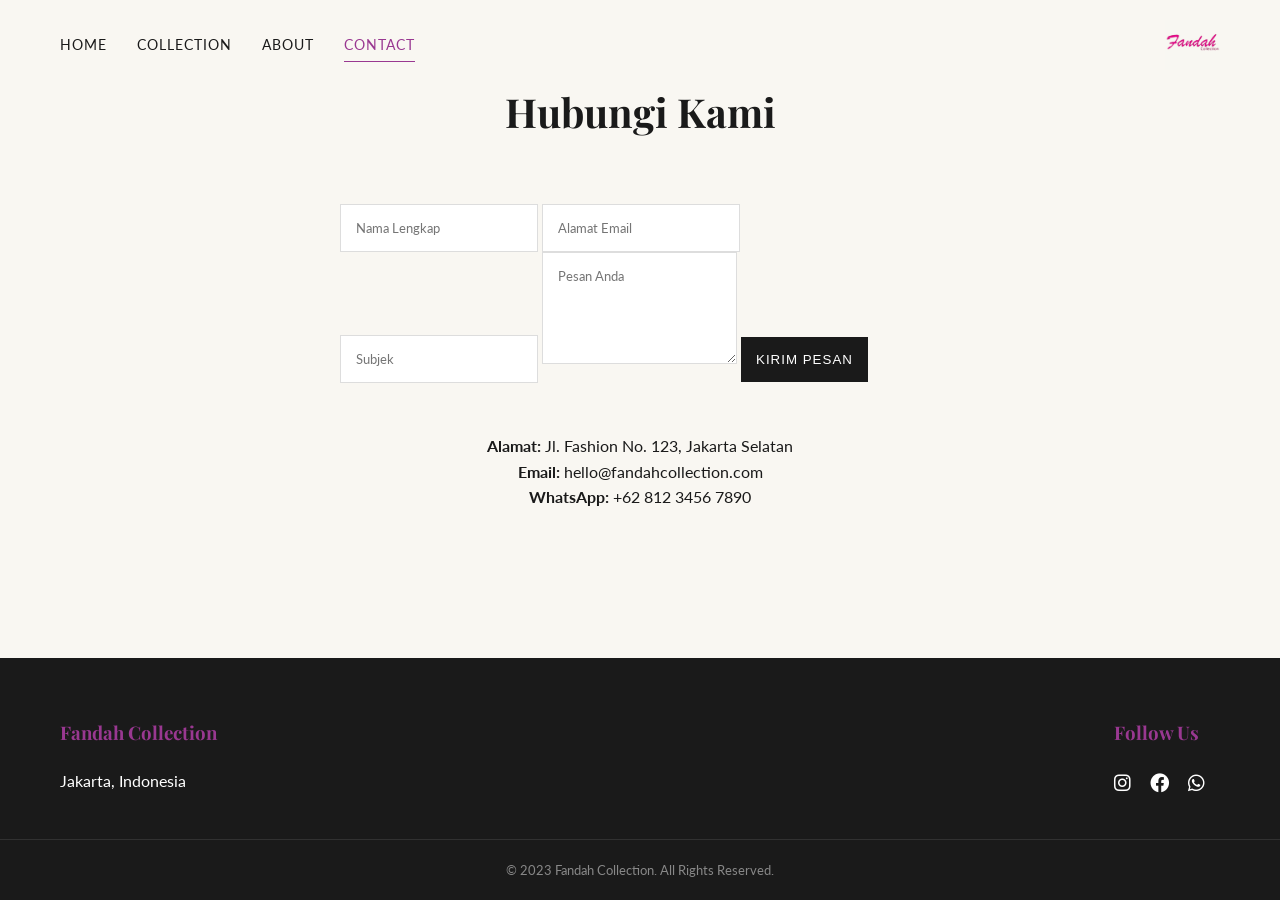
<file: contact.html>
<!DOCTYPE html>
<html lang="id">
<head>
    <meta charset="UTF-8">
    <meta name="viewport" content="width=device-width, initial-scale=1.0">
    <title>Hubungi Kami | Fandah Collection</title>
    <link rel="preconnect" href="https://fonts.googleapis.com">
    <link rel="preconnect" href="https://fonts.gstatic.com" crossorigin>
    <link href="https://fonts.googleapis.com/css2?family=Lato:wght@300;400&family=Playfair+Display:ital,wght@0,400;0,600;1,400&display=swap" rel="stylesheet">
    <link rel="stylesheet" href="style.css">
    <link rel="stylesheet" href="https://cdnjs.cloudflare.com/ajax/libs/font-awesome/6.0.0/css/all.min.css">
</head>
<body>

    <header id="header">
        <div class="container nav-container">
            <div class="hamburger">
                <i class="fas fa-bars"></i>
            </div>
            <nav class="nav-links">
                <a href="home.html">Home</a>
                <a href="collection.html">Collection</a>
                <a href="about.html">About</a>
                <a href="contact.html" class="active">Contact</a>
            </nav>
            <div class="logo">
                <!-- GANTI src DENGAN URL LOGO ANDA -->
                <img src="image/gambar_2026-03-12_124522911-removebg-preview (1).jpg" alt="Fandah Collection Logo">
            </div>
        </div>
    </header>

    <section class="contact">
        <div class="container">
            <h2 class="section-title">Hubungi Kami</h2>
            <div class="contact-form">
                <form>
                    <input type="text" placeholder="Nama Lengkap" required>
                    <input type="email" placeholder="Alamat Email" required>
                    <input type="text" placeholder="Subjek">
                    <textarea rows="5" placeholder="Pesan Anda" required></textarea>
                    <button type="submit">Kirim Pesan</button>
                </form>
            </div>
            <div style="text-align: center; margin-top: 50px;">
                <p><strong>Alamat:</strong> Jl. Fashion No. 123, Jakarta Selatan</p>
                <p><strong>Email:</strong> hello@fandahcollection.com</p>
                <p><strong>WhatsApp:</strong> +62 812 3456 7890</p>
            </div>
        </div>
    </section>

    <footer>
        <div class="container footer-content">
            <div class="footer-col">
                <h3>Fandah Collection</h3>
                <p>Jakarta, Indonesia</p>
            </div>
            <div class="footer-col">
                <h3>Follow Us</h3>
                <div class="socials">
                    <a href="#"><i class="fab fa-instagram"></i></a>
                    <a href="#"><i class="fab fa-facebook"></i></a>
                    <a href="#"><i class="fab fa-whatsapp"></i></a>
                </div>
            </div>
        </div>
        <div class="copyright">
            &copy; 2023 Fandah Collection. All Rights Reserved.
        </div>
    </footer>

    <script src="script.js"></script>
</body>
</html>
</file>
<file: style.css>
/* --- RESET & VARIABLES --- */
:root {
    --primary-color: #1a1a1a;
    --accent-color: #993891;
    --bg-color: #f9f7f2;
    --white: #ffffff;
    --text-grey: #666666;
    --font-heading: 'Playfair Display', serif;
    --font-body: 'Lato', sans-serif;
}

* { margin: 0; padding: 0; box-sizing: border-box; }
body { font-family: var(--font-body); background-color: var(--bg-color); color: var(--primary-color); line-height: 1.6; display: flex; flex-direction: column; min-height: 100vh; }
a { text-decoration: none; color: inherit; transition: 0.3s; }
ul { list-style: none; }
img { max-width: 100%; display: block; }
.container { max-width: 1200px; margin: 0 auto; padding: 0 20px; }

/* --- HEADER --- */
header { position: fixed; top: 0; left: 0; width: 100%; z-index: 1000; padding: 20px 0; transition: background 0.4s ease, padding 0.4s ease; background-color: transparent; }
header.scrolled { background: rgba(255, 255, 255, 0.95); box-shadow: 0 2px 10px rgba(0,0,0,0.05); padding: 10px 0; }
.nav-container { display: flex; justify-content: space-between; align-items: center; }
.nav-links { display: flex; gap: 30px; }
.nav-links a { font-size: 0.9rem; text-transform: uppercase; letter-spacing: 1px; font-weight: 400; position: relative; }
.nav-links a:hover, .nav-links a.active { color: var(--accent-color); }
.nav-links a::after { content: ''; position: absolute; width: 0; height: 1px; bottom: -5px; left: 0; background-color: var(--accent-color); transition: width 0.3s; }
.nav-links a:hover::after, .nav-links a.active::after { width: 100%; }
.logo img { height: 50px; width: auto; object-fit: contain; }
.hamburger { display: none; cursor: pointer; font-size: 1.5rem; }

/* --- HERO SECTION --- */
.hero { height: 100vh; background: linear-gradient(rgba(0,0,0,0.3), rgba(0,0,0,0.3)), url('https://i.pinimg.com/736x/3b/29/72/3b2972a03a6ac20b0ddc59fc1abaf816.jpg'); background-size: cover; background-position: center; display: flex; align-items: center; justify-content: center; text-align: center; color: var(--white); padding-top: 80px; }
.hero-content h1 { font-family: var(--font-heading); font-size: 4rem; margin-bottom: 20px; font-style: italic; }
.hero-content p { font-size: 1.2rem; margin-bottom: 40px; font-weight: 300; }
.btn-primary { padding: 15px 40px; background-color: var(--white); color: var(--primary-color); text-transform: uppercase; letter-spacing: 2px; font-size: 0.8rem; border: 1px solid var(--white); }
.btn-primary:hover { background-color: transparent; color: var(--white); }

/* --- SECTIONS --- */
section { padding: 80px 0; }
.section-title { text-align: center; font-family: var(--font-heading); font-size: 2.5rem; margin-bottom: 60px; color: var(--primary-color); }

/* --- PRODUCT GRID --- */
.product-grid { display: grid; grid-template-columns: repeat(auto-fit, minmax(250px, 1fr)); gap: 40px; }
.product-card { background: var(--white); transition: transform 0.3s ease; }
.product-card:hover { transform: translateY(-10px); box-shadow: 0 10px 30px rgba(0,0,0,0.05); }
.product-image { position: relative; overflow: hidden; height: 350px; }
.product-image img { width: 100%; height: 100%; object-fit: cover; transition: transform 0.5s ease; }
.product-card:hover .product-image img { transform: scale(1.05); }
.tag { position: absolute; top: 10px; left: 10px; background-color: var(--accent-color); color: var(--white); padding: 5px 10px; font-size: 0.7rem; text-transform: uppercase; }
.product-info { padding: 20px; text-align: center; }
.product-info h3 { font-family: var(--font-heading); font-size: 1.2rem; margin-bottom: 10px; }
.price { color: var(--text-grey); margin-bottom: 15px; font-weight: 300; }
.btn-add { background: transparent; border: 1px solid var(--primary-color); padding: 10px 20px; cursor: pointer; text-transform: uppercase; font-size: 0.7rem; letter-spacing: 1px; transition: 0.3s; }
.btn-add:hover { background: var(--primary-color); color: var(--white); }

/* --- ABOUT & CONTACT --- */
.about-content { display: flex; align-items: center; gap: 50px; }
.about-text { flex: 1; }
.about-image { flex: 1; }
.about-image img { width: 100%; border-radius: 5px; }
.contact-form { max-width: 600px; margin: 0 auto; display: flex; flex-direction: column; gap: 20px; }
.contact-form input, .contact-form textarea { padding: 15px; border: 1px solid #ddd; background: var(--white); font-family: var(--font-body); }
.contact-form button { padding: 15px; background-color: var(--primary-color); color: var(--white); border: none; cursor: pointer; text-transform: uppercase; letter-spacing: 1px; }

/* --- FOOTER --- */
footer { background-color: var(--primary-color); color: var(--white); padding: 60px 0 20px; margin-top: auto; }
.footer-content { display: flex; justify-content: space-between; flex-wrap: wrap; gap: 30px; margin-bottom: 40px; }
.footer-col h3 { font-family: var(--font-heading); margin-bottom: 20px; color: var(--accent-color); }
.socials a { color: var(--white); margin-right: 15px; font-size: 1.2rem; }
.socials a:hover { color: var(--accent-color); }
.copyright { text-align: center; border-top: 1px solid rgba(255,255,255,0.1); padding-top: 20px; font-size: 0.8rem; color: #888; }

/* --- RESPONSIVE --- */
@media (max-width: 768px) {
    .hamburger { display: block; }
    .nav-links { position: absolute; top: 70px; right: 0; background: var(--white); width: 100%; flex-direction: column; align-items: center; padding: 20px 0; box-shadow: 0 5px 10px rgba(0,0,0,0.1); display: none; }
    .nav-links.active { display: flex; }
    .hero-content h1 { font-size: 2.5rem; }
    .about-content { flex-direction: column; }
    .footer-content { flex-direction: column; text-align: center; }
}
</file>
